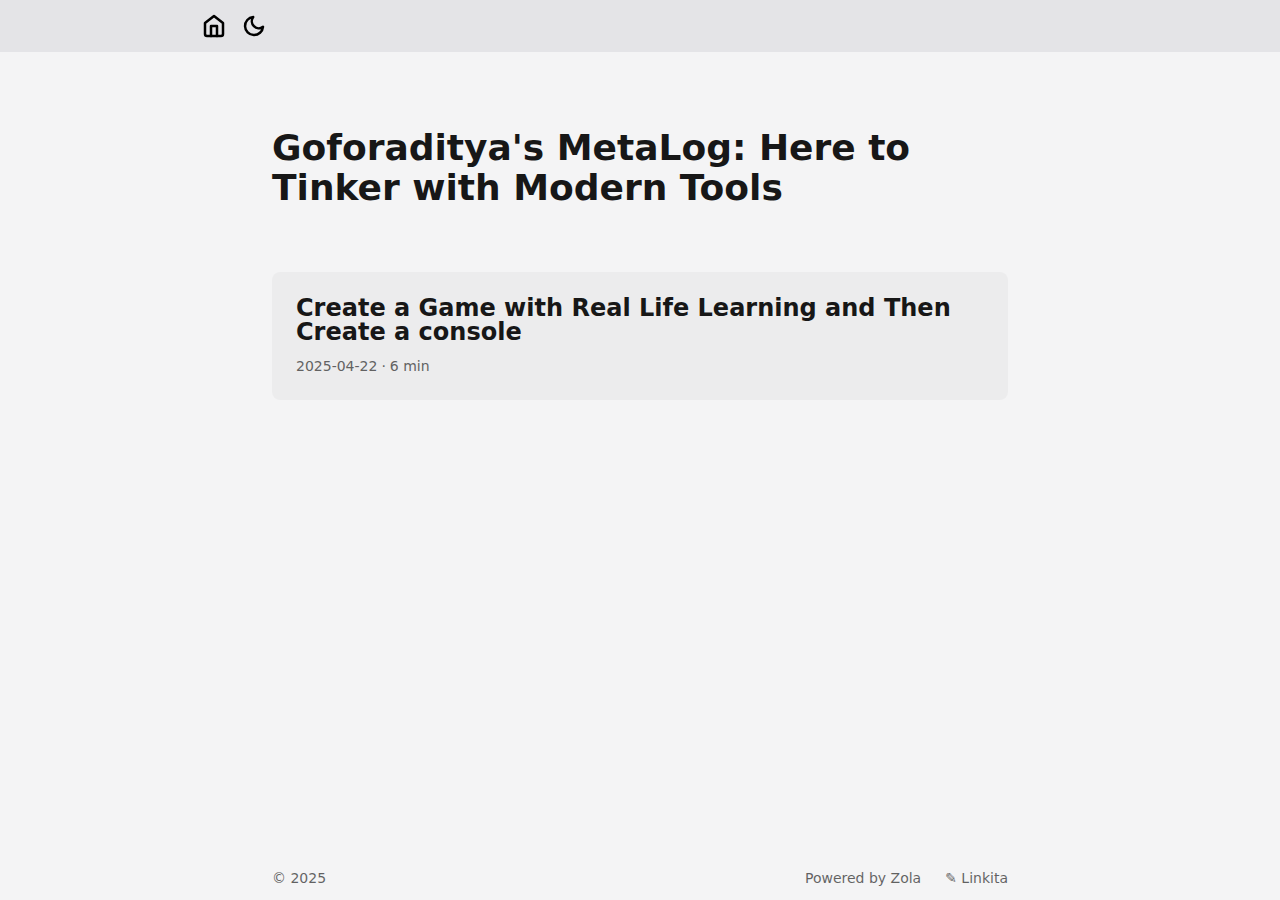
<file: index.html>
<!doctype html>
<html class="not-ready lg:text-base overflow-y-scroll scroll-pt-14" lang="en">

<head prefix="og: https://ogp.me/ns#">
  <meta charset="utf-8" />
  <meta http-equiv="X-UA-Compatible" content="IE=edge" />
  <meta name="viewport" content="width=device-width, initial-scale=1, shrink-to-fit=no" />
  <meta name="generator" content="Zola" />
  <title>Goforaditya&#x27;s MetaLog: Here to Tinker with Modern Tools</title>
  <meta property="og:title" content="Goforaditya&apos;s MetaLog: Here to Tinker with Modern Tools" />
  <meta name="description" content="Blog and Devnotes by Goforaditya" />
  <meta property="og:description" content="Blog and Devnotes by Goforaditya" />
  <meta property="og:url" content="https://goforaditya.github.io/" />
  <link rel="canonical" href="https://goforaditya.github.io/" />
  <meta property="og:type" content="website" />
  <!-- Begin Head inject -->
  
  <!-- End Head inject -->
  <link rel="stylesheet" href="https://goforaditya.github.io/main.min.css?h=fc65ba308cf36d3ba82c" />
  <style>
  :root{--bg: #f4f4f5; --header: #e4e4e7; color-scheme: light;}
  :root.dark{--bg: #18181b; --header: #27272a; color-scheme: dark;}
  </style>
  <meta name="theme-color" data-light="#e4e4e7" data-dark="#27272a" content="#e4e4e7" />
  <link rel="icon" type="image/x-icon" sizes="16x16" href="https://goforaditya.github.io/favicon.ico" />
  <link rel="apple-touch-icon" type="image/png" href="https://goforaditya.github.io/apple-touch-icon.png?h=58bee300054c5308feb3" />
  <link rel="icon" type="image/png" href="https://goforaditya.github.io/android-icon.png?h=8d80ec95446bd2c36826" />
  <script src="https://goforaditya.github.io/js/linkita.min.js?h=b7b1c593133083519ac3"></script>
  <!-- Begin Head End inject -->
  
  <!-- End Head End inject -->
</head>

<body class="text-black duration-100 ease-out bg-[var(--bg)] dark:text-white">
  <!-- Header -->
<header class="bg-[var(--header)] fixed top-0 z-40 mx-auto min-h-[3.25rem] w-full header-icons">
  <div class="mx-auto w-full max-w-4xl p-2.5 lg:flex lg:justify-between">
    <div class="flex justify-between">
      <div class="flex items-center min-h-8">
        <button type="button" title="Go to home page" accesskey="!"
          onclick="window.location.href='https://goforaditya.github.io/';"
          class="btn-home h-6 w-6 shrink-0 cursor-pointer text-[0] bg-center bg-no-repeat bg-cover [background-image:var(--icon-home)] dark:invert"
        ></button>
        <button type="button" title="Switch color scheme" accesskey="$"
          onclick="window.linkita.toggleDarkMode();" ondblclick="window.linkita.resetDarkMode();"
          class="btn-dark ml-4 h-6 w-6 shrink-0 cursor-pointer text-[0] bg-center bg-no-repeat bg-cover dark:invert [background-image:var(--icon-theme-dark)] dark:[background-image:var(--icon-theme-light)]"
        ></button>
      </div>
    </div>
  </div>
</header>

  <!-- Begin Body Start inject -->
  
  <!-- End Body Start inject -->
  <main class="prose prose-neutral relative mx-auto min-h-[calc(100%-4rem)]
    max-w-3xl break-words px-4 pb-12 pt-28 lg:pt-32 dark:prose-invert prose-pre:rounded-lg prose-img:rounded-lg">
    
    <h1 class="mb-16">Goforaditya&#x27;s MetaLog: Here to Tinker with Modern Tools</h1>
      <!-- Page List -->
<section
  class="block-bg relative mb-4 rounded-lg p-4 first-of-type:mt-0 last-of-type:mb-0 active:scale-95 lg:mb-6 lg:p-6"
>

  <h2 class="!my-0 pb-1 font-bold !leading-none">Create a Game with Real Life Learning and Then Create a console</h2>
  <div class="my-1 truncate"></div>

  <!-- Page Info -->
<div class="text-sm antialiased opacity-80"><time
      datetime="2025-04-22T00:00:00+00:00">2025-04-22</time><span
        class="mx-1">&middot;</span><time
    datetime="PT0H6M0S">6&nbsp;min</time>
</div>

  <a class="absolute inset-0 text-[0]" href="https://goforaditya.github.io/01-starting-a-new-project-again/">Create a Game with Real Life Learning and Then Create a console</a>
</section>
<nav class="mt-16 flex">
</nav>

    
  </main>
  <!-- Footer -->
<footer class="mx-auto flex lg:mt-5 max-w-3xl flex-wrap items-center px-4 py-3 text-sm opacity-60">
  <div class="mr-auto basis-full lg:basis-1/2">
  © <time datetime="2025">2025</time>
  </div>
  <div class="flex basis-full lg:basis-1/2 lg:justify-end">
    <span class="mr-6 lg:ml-6">
      <a class="link" href="https://www.getzola.org/" target="_blank">Powered by Zola</a>
    </span>
    <a class="link" href="https://www.getzola.org/themes/linkita/" target="_blank">&#9998; Linkita</a>
  </div>
  <!-- Begin Footer inject -->
  
  <!-- End Footer inject -->
</footer>

  

  <!-- Begin Body End inject -->
  
  <!-- End Body End inject -->
</body>

</html>
</file>
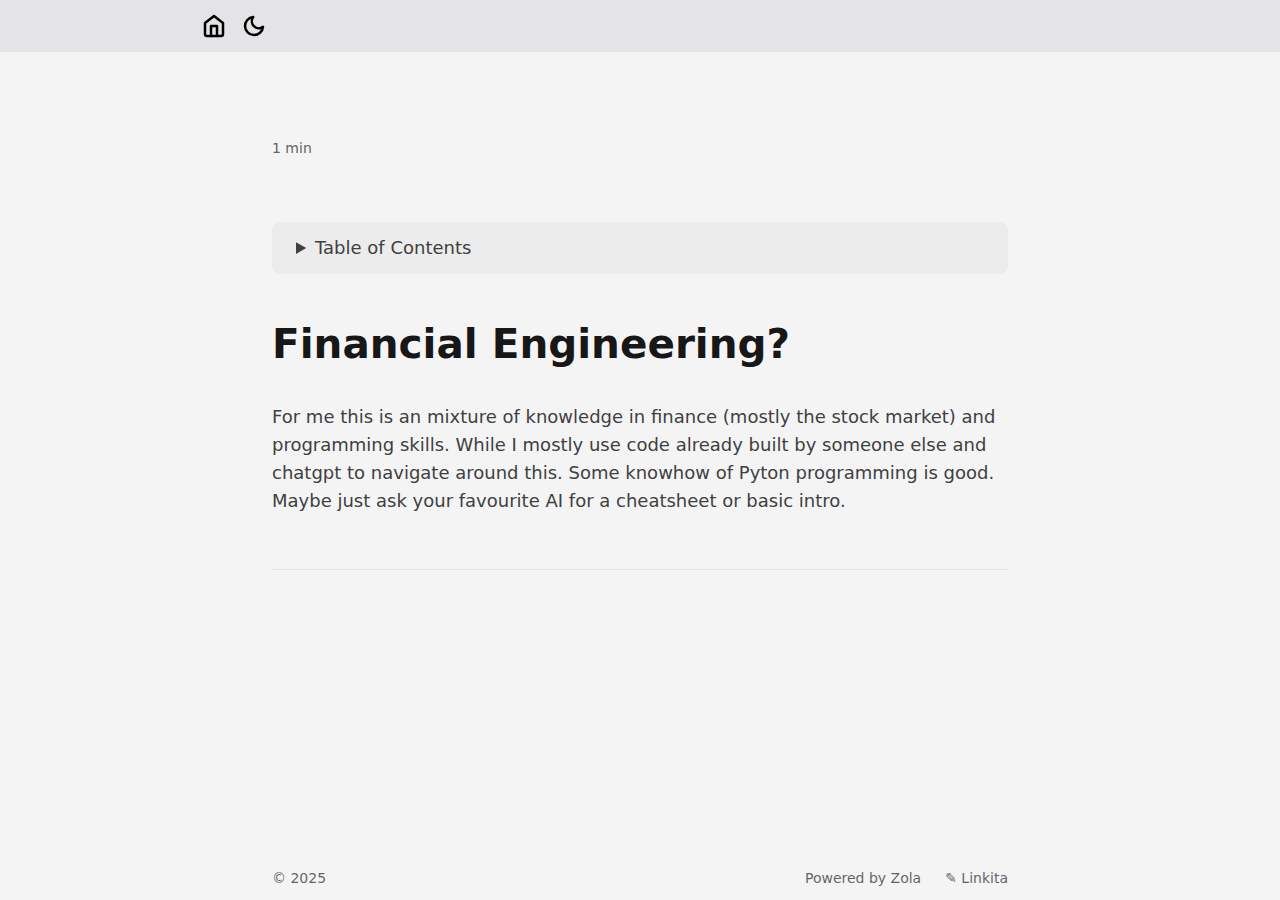
<file: lessons/01-starting-out-with-financial-engg/index.html>
<!doctype html>
<html class="not-ready lg:text-base overflow-y-scroll scroll-pt-14" lang="en">

<head prefix="og: https://ogp.me/ns# article: https://ogp.me/ns/article#">
  <meta charset="utf-8" />
  <meta http-equiv="X-UA-Compatible" content="IE=edge" />
  <meta name="viewport" content="width=device-width, initial-scale=1, shrink-to-fit=no" />
  <meta name="generator" content="Zola" />
  <meta property="og:url" content="https://goforaditya.github.io/lessons/01-starting-out-with-financial-engg/" />
  <link rel="canonical" href="https://goforaditya.github.io/lessons/01-starting-out-with-financial-engg/" />
  <meta property="og:type" content="article" />
  <!-- Begin Head inject -->
  
  <!-- End Head inject -->
  <link rel="stylesheet" href="https://goforaditya.github.io/main.min.css?h=fc65ba308cf36d3ba82c" />
  <style>
  :root{--bg: #f4f4f5; --header: #e4e4e7; color-scheme: light;}
  :root.dark{--bg: #18181b; --header: #27272a; color-scheme: dark;}
  </style>
  <meta name="theme-color" data-light="#e4e4e7" data-dark="#27272a" content="#e4e4e7" />
  <link rel="icon" type="image/x-icon" sizes="16x16" href="https://goforaditya.github.io/favicon.ico" />
  <link rel="apple-touch-icon" type="image/png" href="https://goforaditya.github.io/apple-touch-icon.png?h=58bee300054c5308feb3" />
  <link rel="icon" type="image/png" href="https://goforaditya.github.io/android-icon.png?h=8d80ec95446bd2c36826" />
  <script src="https://goforaditya.github.io/js/linkita.min.js?h=b7b1c593133083519ac3"></script>
  <!-- Begin Head End inject -->
  
  <!-- End Head End inject -->
</head>

<body class="text-black duration-100 ease-out bg-[var(--bg)] dark:text-white">
  <!-- Header -->
<header class="bg-[var(--header)] fixed top-0 z-40 mx-auto min-h-[3.25rem] w-full header-icons">
  <div class="mx-auto w-full max-w-4xl p-2.5 lg:flex lg:justify-between">
    <div class="flex justify-between">
      <div class="flex items-center min-h-8">
        <button type="button" title="Go to home page" accesskey="!"
          onclick="window.location.href='https://goforaditya.github.io/';"
          class="btn-home h-6 w-6 shrink-0 cursor-pointer text-[0] bg-center bg-no-repeat bg-cover [background-image:var(--icon-home)] dark:invert"
        ></button>
        <button type="button" title="Switch color scheme" accesskey="$"
          onclick="window.linkita.toggleDarkMode();" ondblclick="window.linkita.resetDarkMode();"
          class="btn-dark ml-4 h-6 w-6 shrink-0 cursor-pointer text-[0] bg-center bg-no-repeat bg-cover dark:invert [background-image:var(--icon-theme-dark)] dark:[background-image:var(--icon-theme-light)]"
        ></button>
      </div>
    </div>
  </div>
</header>

  <!-- Begin Body Start inject -->
  
  <!-- End Body Start inject -->
  <main class="prose prose-neutral relative mx-auto min-h-[calc(100%-4rem)]
    max-w-3xl break-words px-4 pb-12 pt-28 lg:pt-32 dark:prose-invert prose-pre:rounded-lg prose-img:rounded-lg">
    
<article>
  <!-- Begin Page Start inject -->
  
  <!-- End Page Start inject -->

  <header class="mb-16">
    <h1 class="!my-0 pb-2.5"></h1>
    <!-- Page Info -->
<div class="text-sm antialiased opacity-80"><time
    datetime="PT0H1M0S">1&nbsp;min</time>
</div>

  </header>
  <!-- TOC -->
<div class="block-bg mb-12 rounded-lg p-2 text-lg">
  <details>
    <summary class="select-none py-0.5 lg:py-1 pl-4" accesskey="=">
      <span class="cursor-pointer">Table of Contents</span>
    </summary>
    <div class="px-2">
      <ul>
        <li>
          <a class="no-underline hover:underline" href="https://goforaditya.github.io/lessons/01-starting-out-with-financial-engg/#financial-engineering">Financial Engineering?</a>
        </li>
      </ul>
    </div>
  </details>
</div>

  <!-- Content -->
  <section><h1 id="financial-engineering">Financial Engineering?</h1>
<p>For me this is an mixture of knowledge in finance (mostly the stock market) and programming skills. While I mostly use code already built by someone else and chatgpt to navigate around this. Some knowhow of Pyton programming is good. Maybe just ask your favourite AI for a cheatsheet or basic intro.</p>
</section>
  <hr />
  <!-- Post Taxonomies -->

  <!-- Begin Page End inject -->
  
  <!-- End Page End inject -->
</article>

  </main>
  <!-- Footer -->
<footer class="mx-auto flex lg:mt-5 max-w-3xl flex-wrap items-center px-4 py-3 text-sm opacity-60">
  <div class="mr-auto basis-full lg:basis-1/2">
  © <time datetime="2025">2025</time>
  </div>
  <div class="flex basis-full lg:basis-1/2 lg:justify-end">
    <span class="mr-6 lg:ml-6">
      <a class="link" href="https://www.getzola.org/" target="_blank">Powered by Zola</a>
    </span>
    <a class="link" href="https://www.getzola.org/themes/linkita/" target="_blank">&#9998; Linkita</a>
  </div>
  <!-- Begin Footer inject -->
  
  <!-- End Footer inject -->
</footer>

  

  <!-- Begin Body End inject -->
  
  <!-- End Body End inject -->
</body>

</html>
</file>
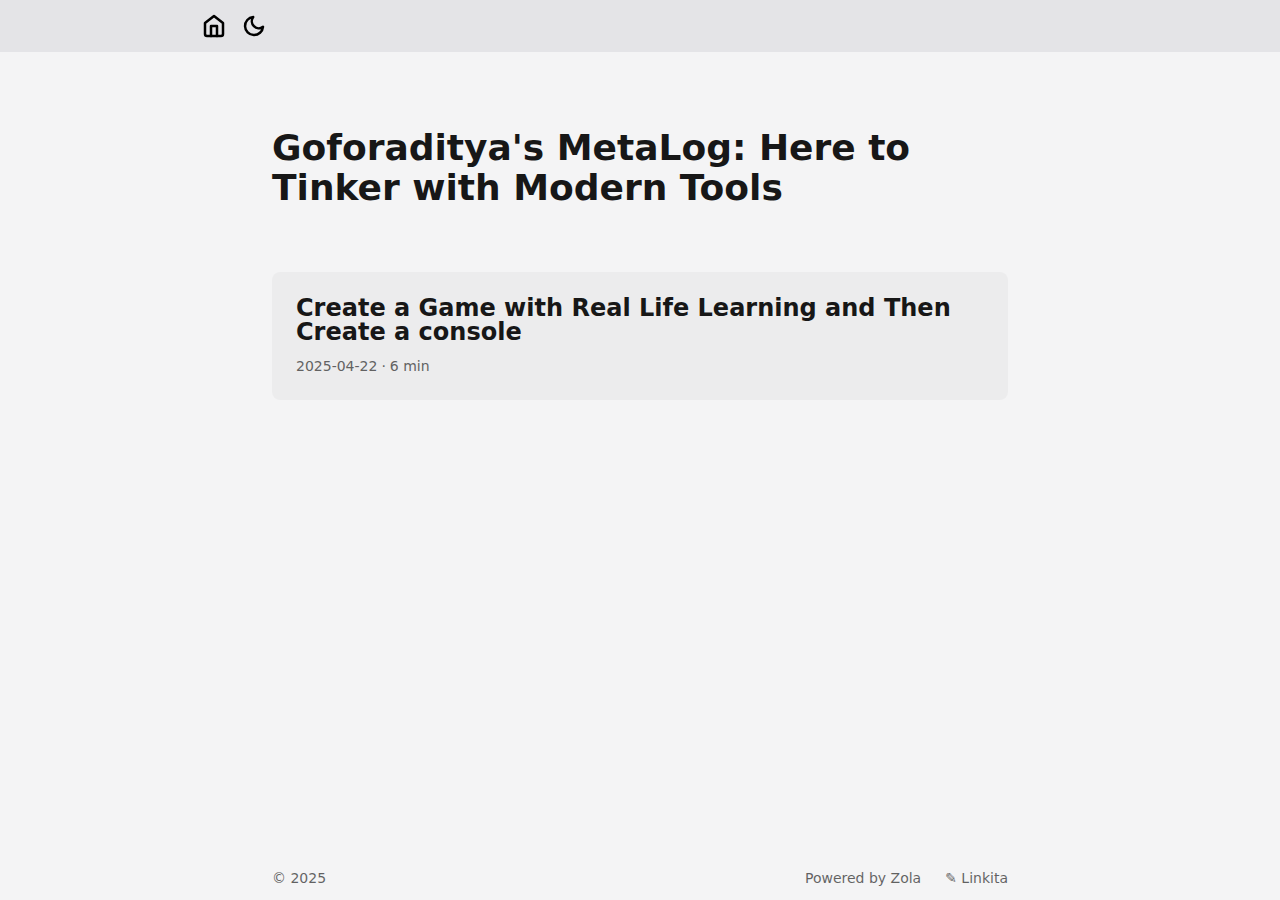
<file: page/1/index.html>
<!doctype html>
<meta charset="utf-8">
<link rel="canonical" href="https://goforaditya.github.io/">
<title>Redirect</title>
<script>
  window.location.replace("https://goforaditya.github.io/" + (window.location.search || "") + (window.location.hash || ""));
</script>
<noscript>
  <meta http-equiv="refresh" content="0; url=https://goforaditya.github.io/">
</noscript>
<p><a href="https://goforaditya.github.io/">Click here</a> to be redirected.</p>
</file>
